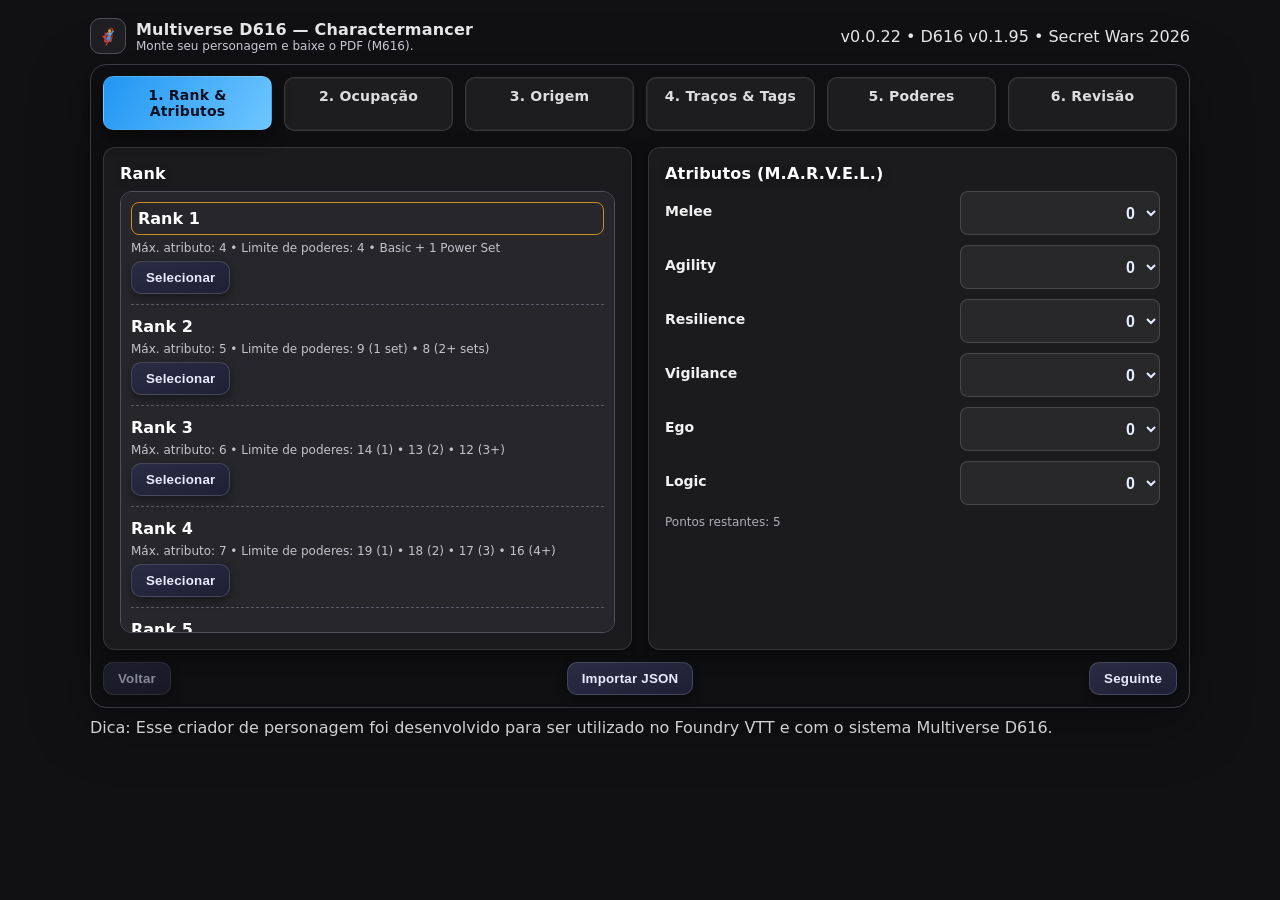
<file: index.html>
<!doctype html>
<html lang="pt-BR">
<head>
  <meta charset="utf-8" />
  <meta name="viewport" content="width=device-width, initial-scale=1" />
  <title>Multiverse D616 — Charactermancer</title>
  <meta name="description" content="Charactermancer web (Multiverse D616) — monte personagem e baixe PDF." />
  <link rel="icon" href="assets/img/favicon.svg" type="image/svg+xml" />
  <link rel="stylesheet" href="styles/styles.css" />
  <link rel="stylesheet" href="styles/skin-iconic.css" />
  <style>
    body{margin:0;background:#111114;color:#e6e6e6;font-family:system-ui,-apple-system,Segoe UI,Roboto,Arial,sans-serif;}
    .page{max-width:1100px;margin:18px auto;padding:0 12px;}
    .topbar{display:flex;align-items:center;justify-content:space-between;gap:12px;margin-bottom:10px;}
    .brand{display:flex;align-items:center;gap:10px;}
    .brand .logo{width:34px;height:34px;display:inline-flex;align-items:center;justify-content:center;border-radius:10px;background:#1f1f23;border:1px solid #505059;}
    .brand h1{font-size:16px;margin:0;font-weight:800;letter-spacing:.2px;}
    .brand .sub{font-size:12px;color:#c7c7d1;}
    .mmc-shell{border:1px solid #3b3b44;border-radius:16px;padding:12px;background:rgba(0,0,0,.12);box-shadow:0 14px 60px rgba(0,0,0,.35);}
    .toast-wrap{position:fixed;top:12px;right:12px;display:flex;flex-direction:column;gap:10px;z-index:9999;}
    .toast{min-width:260px;max-width:420px;padding:10px 12px;border-radius:12px;border:1px solid rgba(255,255,255,.12);background:#1f1f23;box-shadow:0 10px 30px rgba(0,0,0,.35);}
    .toast strong{display:block;font-size:12px;margin-bottom:4px;opacity:.9;}
    .toast p{margin:0;font-size:13px;line-height:1.35;color:#e6e6e6;}
  </style>
</head>
<body>
  <div class="toast-wrap" id="toast-wrap" aria-live="polite" aria-atomic="true"></div>

  <div class="page">
    <div class="topbar">
      <div class="brand">
        <div class="logo" aria-hidden="true">🦸</div>
        <div>
          <h1>Multiverse D616 — Charactermancer</h1>
          <div class="sub">Monte seu personagem e baixe o PDF (M616).</div>
        </div>
      </div>
      <div class="sub" id="version"></div>
    </div>

    <div class="mmc-shell mmc-app" id="mmc-root"></div>

    <div class="sub" style="margin-top:10px;opacity:.9;" id="mmc-tip">
      Dica: Esse criador de personagem foi desenvolvido para ser utilizado no Foundry VTT e com o sistema Multiverse D616.
    </div>
  </div>

  <script src="js/m616-export.js"></script>
  <script>
    /*
     * O repositório do sistema é a fonte canônica dos catálogos do Charactermancer.
     * O site busca primeiro os dados do Multiverse-D616 e mantém os JSONs locais
     * como fallback caso o raw.githubusercontent.com esteja indisponível.
     */
    (() => {
      const SYSTEM_VERSION = "0.1.95";
      const SITE_VERSION = "0.0.22";
      const DATA_ROOT = "https://raw.githubusercontent.com/rodrigosinistro/multiverse-D616/main/apps/charactermancer/data/";
      const DATA_FILES = new Set([
        "actor-modelo.json",
        "items.json",
        "occupations.json",
        "origins.json",
        "traits.json",
        "tags.json",
        "powers.json"
      ]);

      const originalFetch = window.fetch.bind(window);
      window.fetch = async function(resource, options) {
        try {
          const raw = typeof resource === "string" ? resource : resource?.url;
          const url = new URL(raw, window.location.href);
          const match = url.pathname.match(/(?:^|\/)data\/([^/?#]+)$/);
          const file = match?.[1];

          if (file && DATA_FILES.has(file)) {
            try {
              const remote = await originalFetch(DATA_ROOT + file, { ...(options || {}), cache: "no-store" });
              if (remote.ok) return remote;
              console.warn(`MMC: catálogo remoto ${file} retornou ${remote.status}; usando fallback local.`);
            } catch (error) {
              console.warn(`MMC: catálogo remoto ${file} indisponível; usando fallback local.`, error);
            }
          }
        } catch (_) {}

        return originalFetch(resource, options);
      };

      window.MMC_D616_SYNC = Object.freeze({
        siteVersion: SITE_VERSION,
        systemVersion: SYSTEM_VERSION,
        source: "Multiverse-D616 / Secret Wars 2026"
      });
    })();
  </script>
  <script src="js/mmc-site.js?v=0.0.22"></script>
  <script src="js/secret-wars-2026.js?v=0.0.22"></script>
</body>
</html>
</file>
<file: styles/styles.css>
/* Marvel Multiverse Charactermancer - High Contrast Theme (v0.6.4) */
.mmc-app { font-size: 14px; color:#e6e6e6; }
.mmc-app a, .mmc-app button, .mmc-app input, .mmc-app select, .mmc-app textarea { color:#e6e6e6; }

/* Tokens */
:root {
  --mmc-bg: #1f1f23;
  --mmc-elev: #26262b;
  --mmc-elev-2: #2d2d33;
  --mmc-border: #505059;
  --mmc-soft: #8e8e9a;
  --mmc-strong: #f0f0f5;
  --mmc-accent: #c98b1f; /* dourado suave para combinar com o tema Marvel */
  --mmc-accent-2: #8bc2ff; /* azul de destaque para inputs/seleção */
  --mmc-danger: #e05d5d;
}

.mmc-app .mmc-header { display:flex; gap:8px; align-items:center; margin-bottom:8px; }
.mmc-steps { display:flex; gap:8px; margin-bottom:10px; flex-wrap:wrap; }
.mmc-step {
  padding:6px 10px; border-radius:12px;
  background: var(--mmc-elev);
  color:#ddd; border:1px solid var(--mmc-border);
  box-shadow: inset 0 -1px 0 rgba(0,0,0,.25);
}
.mmc-step.active {
  color: var(--mmc-strong);
  background: linear-gradient(180deg, #3b3b42, #2b2b31);
  border-color: var(--mmc-accent);
  box-shadow: 0 0 0 1px var(--mmc-accent) inset, 0 2px 6px rgba(0,0,0,.35);
}

.mmc-body { display:grid; gap:12px; }
.mmc-grid { display:grid; grid-template-columns: 1fr 2fr; gap:14px; }

.mmc-card {
  background: var(--mmc-bg);
  border:1px solid var(--mmc-border);
  border-radius:14px;
  padding:12px;
  box-shadow: 0 1px 0 rgba(0,0,0,.2), inset 0 1px 0 rgba(255,255,255,.02);
}
.mmc-card h3 { margin:0 0 8px 0; font-size:16px; font-weight:800; color:var(--mmc-strong); letter-spacing:.2px; }

.mmc-field { margin-bottom:10px; }
.mmc-field label { display:block; font-weight:700; margin-bottom:4px; color:#f1f1f1; }

/* Inputs */
.mmc-app input[type="number"],
.mmc-app input[type="text"],
.mmc-app select,
.mmc-app textarea {
  width:100%; padding:8px 10px;
  background:#2a2a2f;
  color:#f3f3f3;
  border:1px solid var(--mmc-border);
  border-radius:8px;
  outline:none;
}
.mmc-app input::placeholder, .mmc-search::placeholder { color:#bdbdc7; }
.mmc-app input:focus, .mmc-app select:focus, .mmc-app textarea:focus {
  border-color: var(--mmc-accent-2);
  box-shadow: 0 0 0 2px rgba(139,194,255,.25);
}

/* Buttons */
.mmc-btn {
  padding:8px 12px;
  border-radius:10px;
  border:1px solid var(--mmc-border);
  background: linear-gradient(180deg, #3b3b42, #2b2b31);
  color:#f7f7fb;
  cursor:pointer;
  font-weight:700;
  letter-spacing:.2px;
}
.mmc-btn:hover { filter: brightness(1.08); border-color: var(--mmc-accent); }
.mmc-btn:disabled { opacity:.5; cursor:not-allowed; }

/* Lists and items */
.mmc-list {
  max-height: 420px; overflow:auto;
  border:1px solid var(--mmc-border);
  border-radius:12px;
  padding:10px;
  background: var(--mmc-elev);
}
.mmc-pwr { margin-bottom:12px; padding-bottom:10px; border-bottom:1px dashed #5a5a66; }
.mmc-pwr .name { font-size:16px; font-weight:800; margin-bottom:6px; color:#ffffff; }
.mmc-pwr .desc { margin-bottom:6px; color:#e0e0ea; }
.mmc-pwr .effect { margin-bottom:6px; color:#cfe1ff; }

/* Search */
.mmc-search {
  width:100%; padding:8px 10px;
  border-radius:8px; border:1px solid var(--mmc-border);
  background:#2a2a2f; color:#f3f3f3;
  margin-bottom:8px;
}

/* Tags */
.mmc-tags { display:flex; flex-wrap:wrap; gap:6px; }
.mmc-tag {
  padding:3px 8px; border-radius:999px;
  background:#34343c; border:1px solid #5e5e6b;
  color:#f1f1f1; font-weight:700;
}

/* Small helper text */
.mmc-small { font-size:12px; color:#c7c7d1; }

/* Footer nav */
.mmc-nav { display:flex; justify-content:space-between; margin-top:12px; gap:12px; align-items:center; }
.mmc-nav-group { display:flex; gap:10px; flex-wrap:wrap; align-items:center; }
.mmc-nav-center { flex:1; justify-content:center; }


/* v0.6.5 */
.mmc-selected, .mmc-review { color:#ffffff !important; }

/* Ensure selected panels and inputs are readable */
.mmc-selected, .mmc-selected * { color: var(--mmc-strong); }
.mmc-tags { display:flex; flex-wrap:wrap; gap:8px; width:100%; }
.mmc-tag { background: var(--mmc-elev-2); border:1px solid var(--mmc-border); padding:4px 8px; border-radius:999px; }
.mmc-tag .mmc-badge { margin-left:6px; font-size:.8em; opacity:.8; }
.mmc-grid { display:grid; grid-template-columns: 1fr 1fr; gap:12px; }
@media (max-width: 1024px){ .mmc-grid { grid-template-columns: 1fr; } }
.mmc-app input, .mmc-app select, .mmc-app textarea { background: var(--mmc-elev); border:1px solid var(--mmc-border); }

.mmc-sub{margin-top:18px;}
.mmc-gap16{height:12px;}


/* v0.6.46 — Melhor espaço para valor selecionado e cores */
.mmc-attr-select { width: 100%; color:#fff; font-weight:700; }
.mmc-attr-select option { color:#000; background:#fff; }
.mmc-card .mmc-field { display:grid; grid-template-columns: 1fr 160px; align-items:center; gap:8px; }


/* v0.6.47 — visibilidade máxima do valor */
.mmc-attr-select { 
  width: 100%; 
  color:#fff; 
  font-weight:700; 
  text-align: right;
  padding-right: 28px; /* espaço para o caret nativo */
  line-height: 1.2;
}
/* Algumas skins aplicam transform/filters no select; forço contraste */
.mmc-attr-select:focus { outline: 2px solid var(--mmc-accent-2); }


/* v0.6.47 — visibilidade máxima do valor (reforço) */
.mmc-attr-select { 
  width: 100%;
  color:#fff;
  font-weight:700;
  text-align:right;
  padding-right:28px;
  line-height:1.2;
}
.mmc-attr-select option { color:#000; background:#fff; }


/* v0.6.48 — altura maior para ver o número selecionado */
.mmc-card .mmc-field { grid-template-columns: 1fr 200px; } /* um pouco mais largo ajuda a leitura */
.mmc-attr-select {
  height: 44px;             /* ~2x a altura padrão */
  min-height: 44px;
  line-height: 44px;        /* ajuda a centralizar verticalmente em alguns temas */
  padding: 0 28px 0 10px;   /* espaço pro caret + respiro à esquerda */
  font-size: 16px;          /* número mais legível */
  color: #fff;              /* valor em branco (controle) */
  font-weight: 700;
}
/* Em alguns temas o select ignora line-height; reforço com padding vertical */
@supports not (line-height: 44px) {
  .mmc-attr-select { padding-top: 8px; padding-bottom: 8px; }
}


/* v0.6.49 — Selecionados separados (Traços / Tags) */
.mmc-selected h3 { margin-bottom: 6px; }
.mmc-tags { display:flex; flex-wrap:wrap; gap:6px; }
.mmc-tag { background: rgba(255,255,255,0.08); border:1px solid rgba(255,255,255,0.15); padding:4px 8px; border-radius:999px; font-size:12px; }
.mmc-tag a { margin-left:6px; color:#fff; text-decoration:none; font-weight:700; }
.mmc-tag a:hover { text-decoration:underline; }
.mmc-tag-granted { background: rgba(58,199,94,0.18); border-color: rgba(58,199,94,0.35); }


/* v0.6.50 — Botão de remover como chip '×' sem navegação */
.mmc-chip-x {
  all: unset;
  cursor: pointer;
  font-weight: 900;
  margin-left: 6px;
  padding: 0 6px;
  line-height: 1;
}
.mmc-chip-x:hover { text-decoration: underline; }


.mmc-warn{background:rgba(255,200,0,.08); border:1px solid rgba(255,200,0,.4); padding:.5rem .75rem; border-radius:.5rem; margin:.5rem 0;}
.mmc-chips{display:flex; flex-wrap:wrap; gap:.5rem;}
.mmc-tag{background:rgba(255,255,255,.08); border:1px solid rgba(255,255,255,.2); border-radius:999px; padding:.2rem .6rem; font-size:.9em; display:inline-flex; align-items:center; gap:.35rem;}
.mmc-tag-granted{background:rgba(54,197,255,.12); border-color:rgba(54,197,255,.45);}
.mmc-chip-x{background:transparent; border:none; font-weight:bold; cursor:pointer; color:inherit;}


/* Power Sets select sizing + colors */
.mmc-card .mmc-select{ width: 100%; display:block; }
.mmc-card .mmc-select { color: #fff; }             /* value shown in the box: white */
.mmc-card .mmc-select option { color:#000; }       /* dropdown options: black */

.mmc-card .mmc-select option, .mmc-card .mmc-select optgroup{ color:#000 !important; background:#e8e1d0 !important; }

.mmc-list{ max-height: 520px; overflow:auto; }

.mmc-selected-panel{ margin-top:.5rem; border-top:1px solid rgba(255,255,255,.12); padding-top:.5rem; }

/* Power Sets select: full width + same height as search (~38px) */
.mmc-card .mmc-select{ width:100% !important; display:block; color:#fff !important; }
.mmc-card .mmc-select.mmc-select-tall{ height:38px; line-height:38px; padding:0 .6rem; }
.mmc-card .mmc-select option{ color:#000 !important; }
/* Subcards and chips for bottom 'Selecionados' panel */
.mmc-subcard{ background: rgba(255,255,255,.03); border:1px solid rgba(255,255,255,.08); }
.mmc-card h4{ margin:.25rem 0 .5rem; font-weight:600; font-size:1rem; opacity:.9; }
.mmc-list{ max-height:420px; overflow:auto; }
.mmc-chips{ display:flex; flex-wrap:wrap; gap:.5rem; }
.mmc-tag{ background:rgba(255,255,255,.08); border:1px solid rgba(255,255,255,.2); border-radius:999px; padding:.2rem .6rem; font-size:.9em; display:inline-flex; align-items:center; gap:.35rem; }
.mmc-tag-granted{ background:rgba(54,197,255,.12); border-color:rgba(54,197,255,.45); }
.mmc-chip-x{ background:transparent; border:none; font-weight:bold; cursor:pointer; color:inherit; }

.mmc-subcard, .mmc-subcard * { color: #fff !important; }
.mmc-tag, .mmc-tag * { color: #fff !important; }

/* Revisão: rank highlight */
.mmc-rank-display{ font-size:1.15rem; color:#fff; font-weight:700; margin:-2px 0 6px; }
/* Ensure dropdown in review uses same color scheme */
.mmc-field .mmc-select{ color:#fff !important; }
.mmc-field .mmc-select option{ color:#000 !important; }
.mmc-field textarea{ min-height: 84px; }


/* v0.6.63 — Step 6 polish */
.mmc-review .mmc-field { grid-column: 1 / -1; display: block !important; }
.mmc-review .mmc-field label { display:block !important; margin-bottom: 6px; }
.mmc-review .mmc-field textarea { width:100% !important; min-height: 120px; } /* taller default */
.mmc-review .mmc-field .mmc-select { min-height: 42px; padding-top: 6px; padding-bottom: 6px; } /* ~50% taller */

/* guard: hide any leftover refresh attributes */
[data-refresh-powers],[data-refresh-traits],[data-refresh-tags]{display:none!important}

/* v0.0.19 — botão de informação e popup do Efeito dos Powers */
.mmc-pwr .name {
  display:flex;
  align-items:center;
  flex-wrap:wrap;
  gap:6px;
}
.mmc-power-name { min-width:0; }
.mmc-power-info {
  appearance:none;
  width:20px;
  height:20px;
  min-width:20px;
  padding:0 !important;
  margin:0;
  border:1px solid rgba(255,255,255,.55);
  border-radius:50%;
  background:rgba(255,255,255,.08);
  color:#fff !important;
  display:inline-flex;
  align-items:center;
  justify-content:center;
  font:900 13px/1 Georgia, serif;
  cursor:pointer;
  box-shadow:none;
}
.mmc-power-info:hover,
.mmc-power-info:focus-visible {
  border-color:var(--mmc-accent-2);
  background:rgba(139,194,255,.18);
  outline:none;
  box-shadow:0 0 0 2px rgba(139,194,255,.20);
}
.mmc-power-effect-overlay {
  position:fixed;
  inset:0;
  z-index:100000;
  display:flex;
  align-items:center;
  justify-content:center;
  padding:24px;
  background:rgba(0,0,0,.52);
}
.mmc-power-effect-popup {
  width:min(520px, calc(100vw - 48px));
  max-height:min(70vh, 620px);
  overflow:hidden;
  background:#1f1f23;
  color:#f3f3f3;
  border:1px solid #62626d;
  border-radius:12px;
  box-shadow:0 18px 55px rgba(0,0,0,.55);
}
.mmc-power-effect-header {
  display:flex;
  align-items:flex-start;
  justify-content:space-between;
  gap:16px;
  padding:14px 16px 12px;
  border-bottom:1px solid #505059;
  background:#29292f;
}
.mmc-power-effect-heading {
  min-width:0;
  display:flex;
  flex-direction:column;
  gap:2px;
}
.mmc-power-effect-kicker {
  color:#8bc2ff;
  font-size:11px;
  font-weight:900;
  letter-spacing:.12em;
}
.mmc-power-effect-title {
  color:#fff;
  font-size:17px;
  line-height:1.25;
}
.mmc-power-effect-close {
  appearance:none;
  width:30px;
  height:30px;
  min-width:30px;
  padding:0;
  border:1px solid #62626d;
  border-radius:8px;
  background:#33333a;
  color:#fff;
  font-size:22px;
  line-height:1;
  cursor:pointer;
}
.mmc-power-effect-close:hover,
.mmc-power-effect-close:focus-visible {
  border-color:#8bc2ff;
  outline:none;
}
.mmc-power-effect-body {
  padding:16px;
  overflow:auto;
  max-height:calc(min(70vh, 620px) - 72px);
  color:#f1f1f5;
  font-size:14px;
  line-height:1.55;
  white-space:normal;
}
.mmc-power-effect-body > :first-child { margin-top:0; }
.mmc-power-effect-body > :last-child { margin-bottom:0; }
.mmc-power-effect-body p { margin:.45em 0; }
.mmc-power-effect-body ul,
.mmc-power-effect-body ol { margin:.5em 0 .5em 1.5em; padding-left:.75em; }
.mmc-power-effect-body li { margin:.2em 0; }
.mmc-power-effect-body blockquote { margin:.65em 0; padding-left:12px; border-left:3px solid #62626d; }
.mmc-power-effect-body a { color:#8bc2ff; }
</file>
<file: styles/skin-iconic.css>
/* MMC Skin — Iconic Style Adaptation (non-invasive, purely visual)
   This stylesheet maps Iconic Item Mancer's visual language to MMC classes.
   Scope: .mmc-app only (avoids global bleed).*/

/* App background & typography */
.mmc-app {
  /* keep font from Foundry, but tune smoothing */
  -webkit-font-smoothing: antialiased;
  -moz-osx-font-smoothing: grayscale;
  color: #e0e0e0;
}

.mmc-app .window-content {
  background: linear-gradient(135deg, #1a1a2e 0%, #16213e 100%);
  padding: 16px;
}

/* Cards & surface */
.mmc-app .mmc-card,
.mmc-app .mmc-subcard,
.mmc-app .mmc-selected-panel,
.mmc-app .mmc-grid > .mmc-card {
  background: rgba(255, 255, 255, 0.05);
  border: 1px solid rgba(255, 255, 255, 0.12);
  border-radius: 12px;
  box-shadow: 0 6px 18px rgba(0,0,0,0.35);
  padding: 16px;
}

/* Grid spacing */
.mmc-app .mmc-grid {
  display: grid;
  grid-gap: 16px;
}

/* Headings */
.mmc-app h1, .mmc-app h2, .mmc-app h3, .mmc-app h4 {
  color: #ffffff;
  text-shadow: 0 2px 8px rgba(0,0,0,0.35);
}
.mmc-app h2 {
  border-bottom: 2px solid #2196f3;
  padding-bottom: 8px;
}

/* Stepper (map Iconic progress indicator → MMC .mmc-steps/.mmc-step) */
.mmc-app .mmc-steps {
  display: grid;
  grid-template-columns: repeat(auto-fit, minmax(140px, 1fr));
  gap: 12px;
  margin-bottom: 16px;
}
.mmc-app .mmc-step {
  background: rgba(255,255,255,0.06);
  border: 1px solid rgba(255,255,255,0.12);
  border-radius: 10px;
  padding: 10px 12px;
  text-align: center;
  font-weight: 600;
  letter-spacing: 0.2px;
  transition: transform .12s ease, box-shadow .12s ease, background .12s ease;
  box-shadow: inset 0 0 0 1px rgba(255,255,255,0.04);
}
.mmc-app .mmc-step.active {
  background: linear-gradient(120deg, #2196f3, #6ec6ff);
  color: #0b1020;
  box-shadow: 0 8px 18px rgba(0,0,0,0.4);
  transform: translateY(-1px);
}

/* Body sections */
.mmc-app .mmc-body {
  background: transparent;
}

/* Buttons */
.mmc-app .mmc-btn,
.mmc-app button {
  background: linear-gradient(160deg, #2b2b44, #1f1f36);
  border: 1px solid rgba(255,255,255,0.15);
  color: #e8ecff;
  border-radius: 10px;
  padding: 8px 14px;
  font-weight: 600;
  cursor: pointer;
  transition: transform .08s ease, box-shadow .12s ease, background .12s ease, border-color .12s ease;
  box-shadow: 0 4px 10px rgba(0,0,0,0.35);
}
.mmc-app .mmc-btn:hover,
.mmc-app button:hover {
  transform: translateY(-1px);
  border-color: #8bc2ff;
  box-shadow: 0 6px 14px rgba(0,0,0,0.45);
}
.mmc-app .mmc-btn:disabled,
.mmc-app button:disabled {
  opacity: 0.55;
  cursor: not-allowed;
}

/* Inputs & form controls */
.mmc-app input[type="text"],
.mmc-app input[type="number"],
.mmc-app input[type="search"],
.mmc-app select,
.mmc-app textarea {
  background: rgba(255, 255, 255, 0.06);
  border: 1px solid rgba(255, 255, 255, 0.15);
  border-radius: 8px;
  color: #e6eeff;
  padding: 6px 8px;
  outline: none;
  transition: border-color .12s ease, box-shadow .12s ease, background .12s ease;
}
.mmc-app input:focus,
.mmc-app select:focus,
.mmc-app textarea:focus {
  border-color: #2196f3;
  box-shadow: 0 0 0 3px rgba(33, 150, 243, 0.25);
  background: rgba(255, 255, 255, 0.09);
}

/* Tags & chips */
.mmc-app .mmc-tag, .mmc-app .mmc-chip, .mmc-app .mmc-chip-x {
  background: rgba(255,255,255,0.10);
  border: 1px solid rgba(255,255,255,0.18);
  border-radius: 999px;
  padding: 4px 10px;
}
.mmc-app .mmc-tag-granted {
  background: linear-gradient(120deg, rgba(33, 150, 243, 0.22), rgba(140, 198, 255, 0.22));
  border-color: rgba(140, 198, 255, 0.45);
}

/* Tables & lists */
.mmc-app table {
  background: rgba(0,0,0,0.2);
  border: 1px solid rgba(255,255,255,0.12);
  border-radius: 10px;
  overflow: hidden;
}
.mmc-app table th {
  background: rgba(255,255,255,0.06);
}
.mmc-app table td, .mmc-app table th {
  border-color: rgba(255,255,255,0.12);
}

/* Subtle separators */
.mmc-app hr {
  border: none;
  border-top: 1px solid rgba(255,255,255,0.14);
  margin: 12px 0;
}

/* Minor helpers */
.mmc-app .mmc-warn { color: #ffb74d; }
.mmc-app .mmc-small { opacity: 0.85; font-size: 12px; }
</file>
